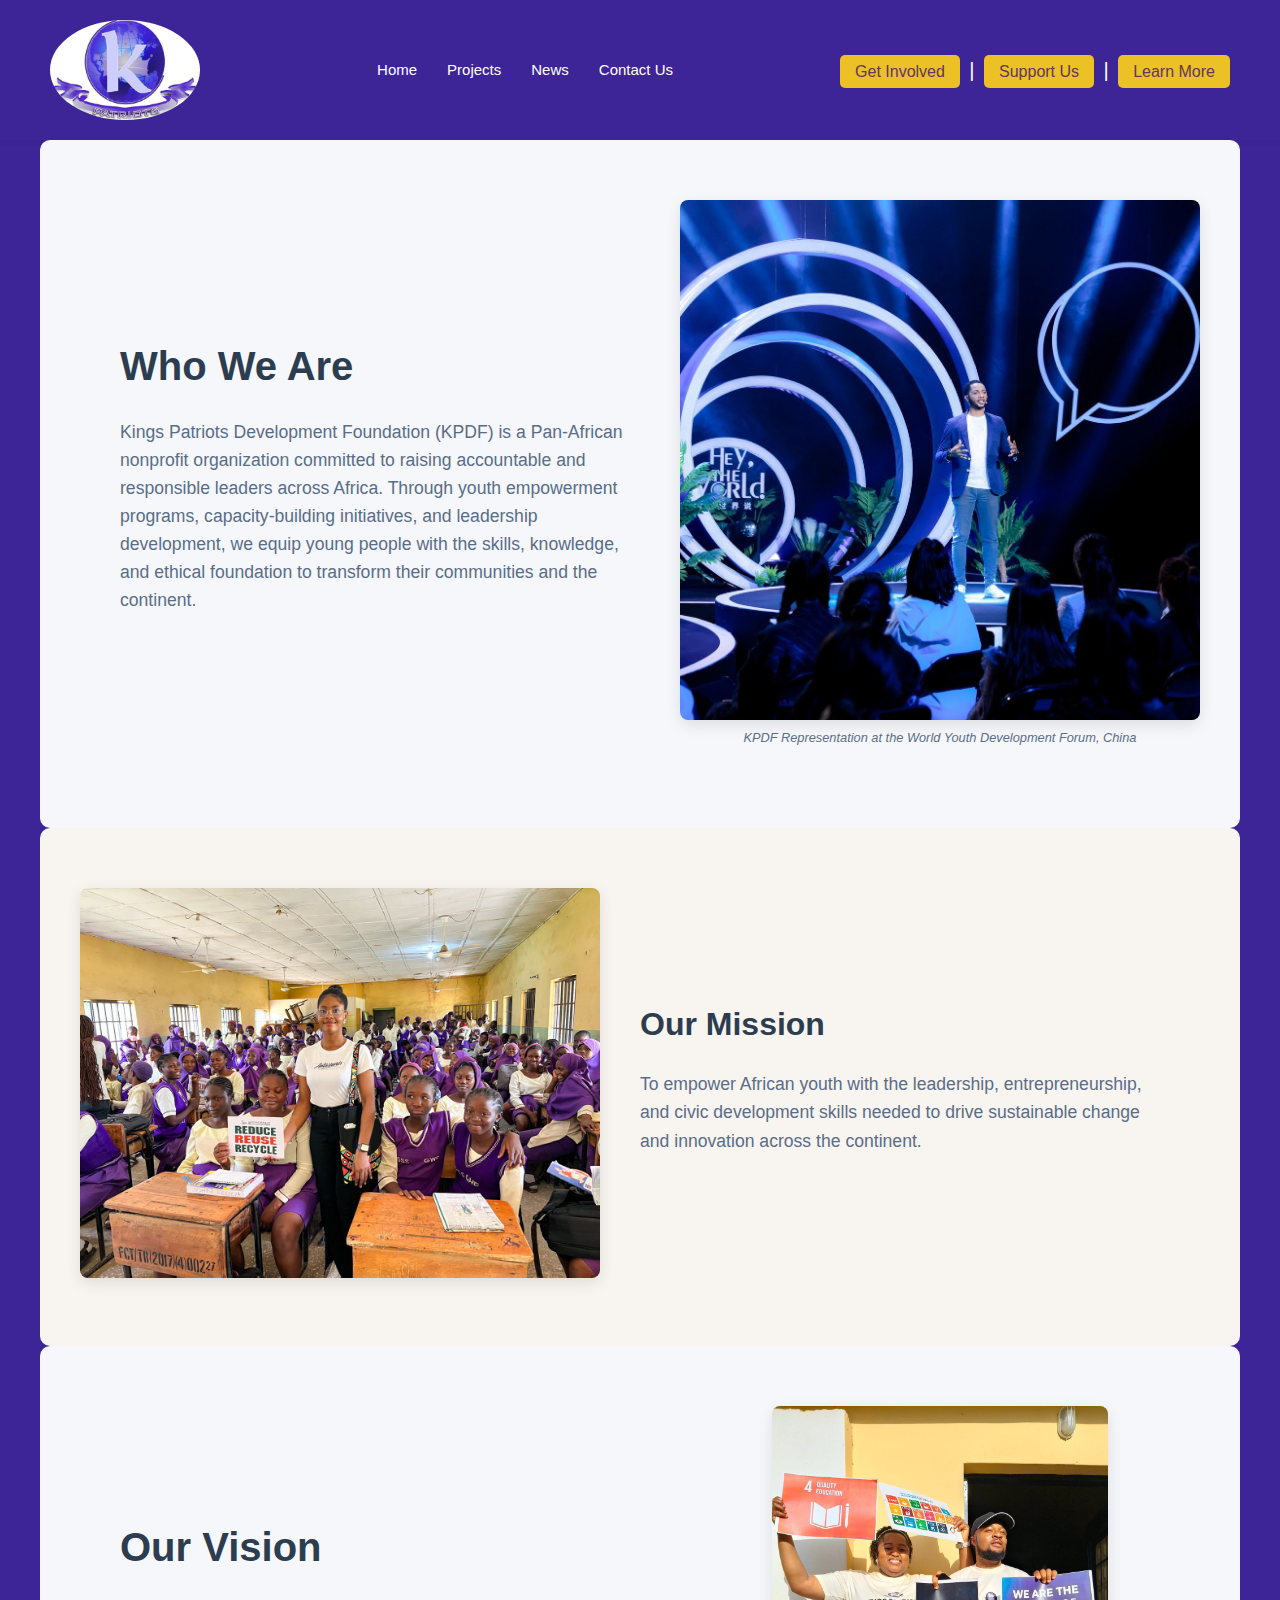
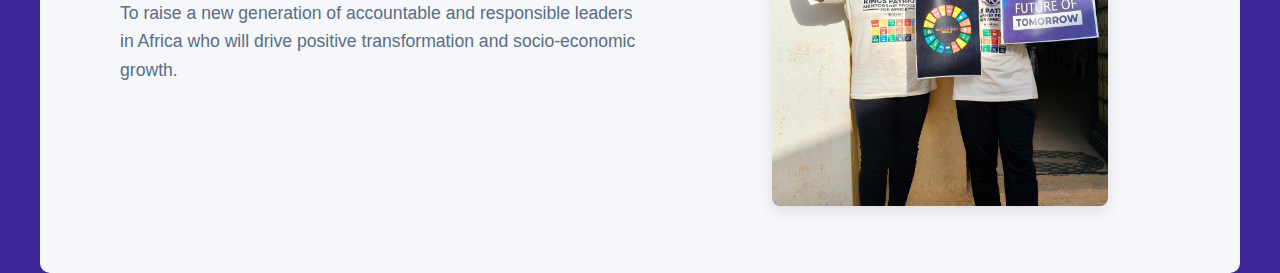
<file: about.html>
<!DOCTYPE html>
<html lang="en">
<head>
    <meta charset="UTF-8">
    <meta name="viewport" content="width=device-width, initial-scale=1.0">
    <title></title>
<link rel="stylesheet" href="./about.css">
</head>
<body>
    <nav>
        <img src="./kpdf logo.jpeg" class="logo" alt="Logo" />
    
        <!-- Hamburger icon (for small screens) -->
        <div class="hamburger" id="hamburger">&#9776;</div>
    
        <div class="nav-links" id="navLinks">
            <a href="/index.html">Home</a>
            <a href="./projects.html">Projects</a>
            <a href="#">News</a>
            <a href="/contact.html">Contact Us</a>
        </div>
    
        <div class="action-group">
            <a href="#" class="action-btn">Get Involved</a>
            <span class="separator">|</span>
            <a href="#" class="action-btn">Support Us</a>
            <span class="separator">|</span>
            <a href="#" class="action-btn">Learn More</a>
        </div>
    </nav>
    
    
    <!-- Mission Section with Image -->
    <section class="split-section mission-section">
        <div class="split-content">
            <h1>Who We Are</h1>
            <p>Kings Patriots Development Foundation (KPDF) is a Pan-African nonprofit organization committed to raising accountable and responsible leaders across Africa. Through youth empowerment programs, capacity-building initiatives, and leadership development, we equip young people with the skills, knowledge, and ethical foundation to transform their communities and the continent.</p>
        </div>
        <div class="split-image">
            <!-- Replace with actual image -->
            <img src="./3.jpg" alt="Team working together">
            <p>KPDF Representation at the World Youth Development Forum, China</p>
        </div>
    </section>
    
    <!-- Story Section with Image -->
    <section class="split-section">
        <div class="split-image">
            <!-- Replace with actual image -->
            <img src="./29.jpg" alt="HubSpot founders">
        </div>
        <div class="split-content">
            <h2>Our Mission</h2>
            <p>To empower African youth with the leadership, entrepreneurship, and civic development skills needed to drive sustainable change and innovation across the continent.  </p>
        </div>
    </section>
    

    <section class="split-section mission-section">
        <div class="split-content">
            <h1>Our Vision</h1>
            <p>To raise a new generation of accountable and responsible leaders in Africa who will drive positive transformation and socio-economic growth.</p>
        </div>
        <div class="split-image">
            <!-- Replace with actual image -->
            <img src="/34.jpg" id="specific" alt="Team working together">
        </div>
    </section>
    <script>
        const hamburger = document.getElementById('hamburger');
        const navLinks = document.getElementById('navLinks');
    
        hamburger.addEventListener('click', () => {
            navLinks.classList.toggle('show');
        });
    </script>
    
</body>
</html>
</file>
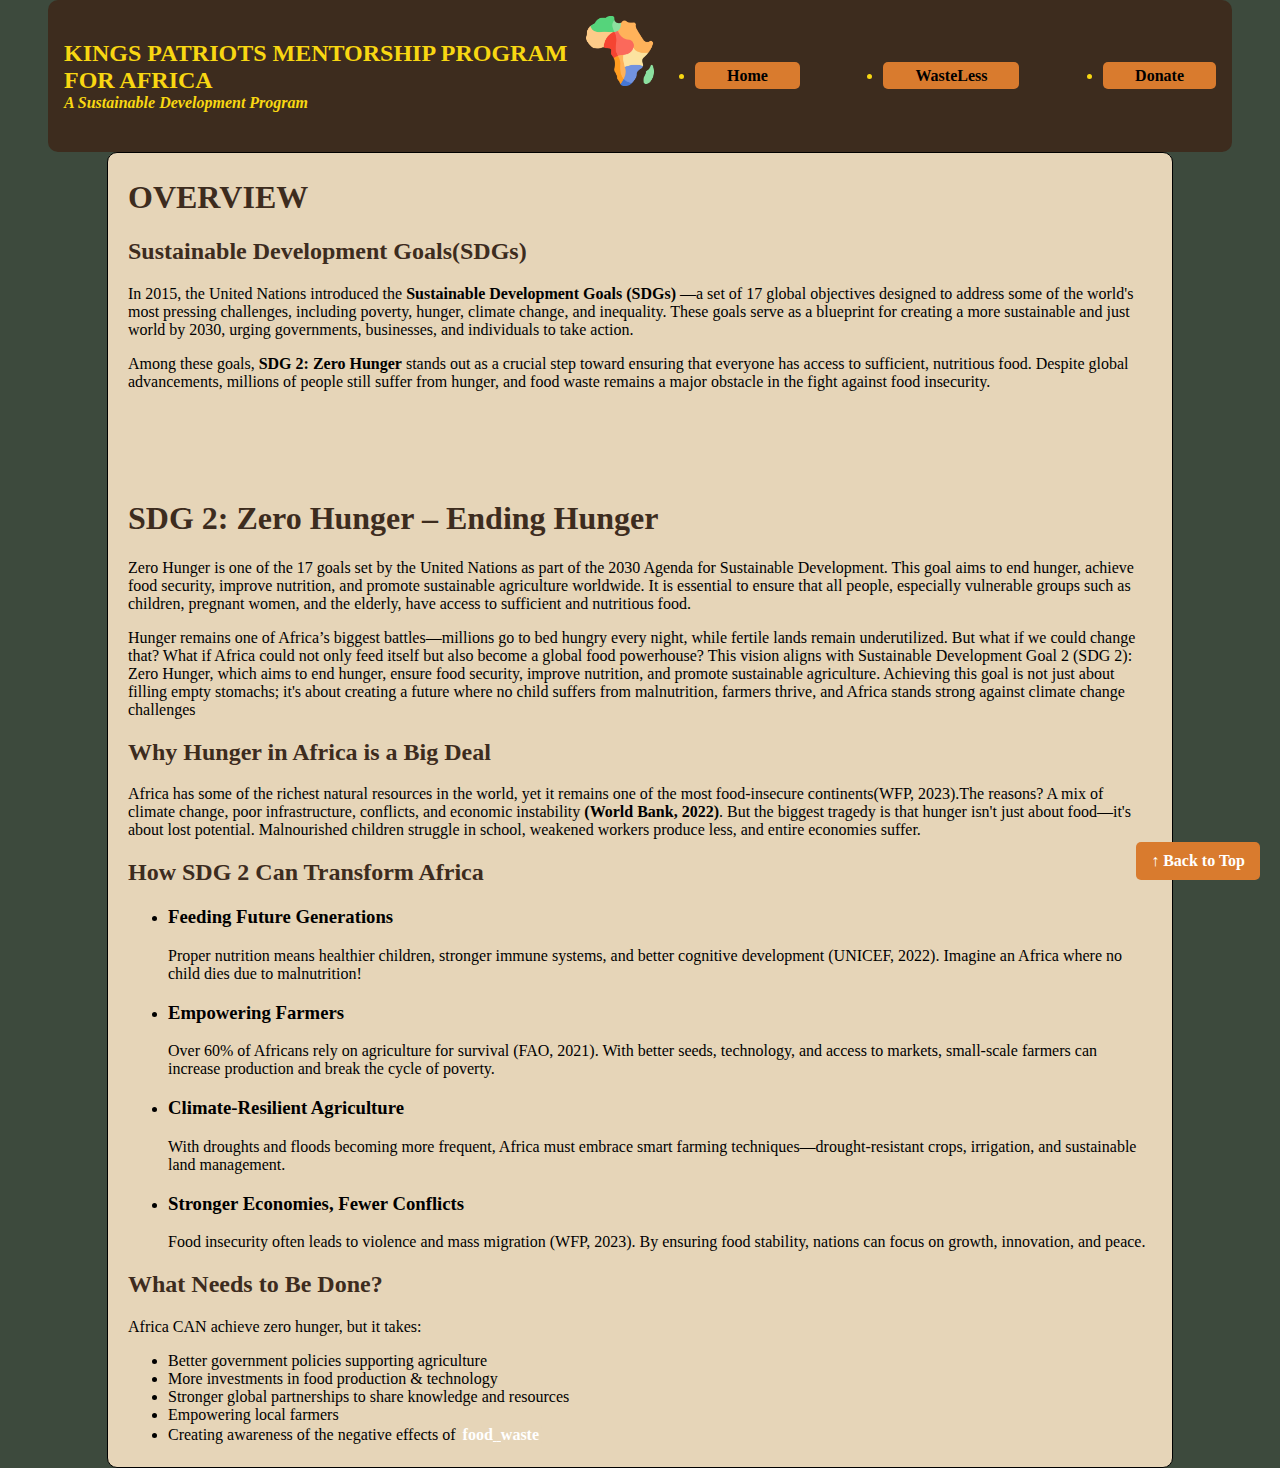
<file: main.html>
<!DOCTYPE html>
<html lang="en">
  <head>
    <meta charset="UTF-8" />
    <meta name="viewport" content="width=device-width, initial-scale=1.0" />
    <title>Document</title>
    <link rel="stylesheet" href="./index.css" />
    <link rel="stylesheet" href="./responsive.css" />
  </head>
  <body id="main-body">
    <header>
      <div id="first-half2">
        <p>
          KINGS PATRIOTS MENTORSHIP PROGRAM FOR AFRICA
          <span>A Sustainable Development Program</span>
        </p>
        <img src="./africa.png" alt="" width="70px" height="70px" />
      </div>
      <button id="menu-toggle">&#9776;</button>
      <nav>
        <ul>
          <li><a href="./index.html">Home</a></li>
          <li><a href="./waste.html">WasteLess</a></li>
          <li><a href="./donation.html">Donate</a></li>
        </ul>
      </nav>
    </header>
    <div id="content-body">
      <section>
        <h1>OVERVIEW</h1>
        <h2>Sustainable Development Goals(SDGs)</h2>
        <p>
          In 2015, the United Nations introduced the
          <strong>Sustainable Development Goals (SDGs)</strong> —a set of 17
          global objectives designed to address some of the world's most
          pressing challenges, including poverty, hunger, climate change, and
          inequality. These goals serve as a blueprint for creating a more
          sustainable and just world by 2030, urging governments, businesses,
          and individuals to take action.
        </p>
        <p>
          Among these goals, <strong>SDG 2: Zero Hunger</strong> stands out as a
          crucial step toward ensuring that everyone has access to sufficient,
          nutritious food. Despite global advancements, millions of people still
          suffer from hunger, and food waste remains a major obstacle in the
          fight against food insecurity.
        </p>
      </section>
      <br /><br /><br /><br />
      <h1>SDG 2: Zero Hunger – Ending Hunger</h1>
      <p>
        Zero Hunger is one of the 17 goals set by the United Nations as part of
        the 2030 Agenda for Sustainable Development. This goal aims to end
        hunger, achieve food security, improve nutrition, and promote
        sustainable agriculture worldwide. It is essential to ensure that all
        people, especially vulnerable groups such as children, pregnant women,
        and the elderly, have access to sufficient and nutritious food.
      </p>
      <p>
        Hunger remains one of Africa’s biggest battles—millions go to bed hungry
        every night, while fertile lands remain underutilized. But what if we
        could change that? What if Africa could not only feed itself but also
        become a global food powerhouse? This vision aligns with Sustainable
        Development Goal 2 (SDG 2): Zero Hunger, which aims to end hunger,
        ensure food security, improve nutrition, and promote sustainable
        agriculture. Achieving this goal is not just about filling empty
        stomachs; it's about creating a future where no child suffers from
        malnutrition, farmers thrive, and Africa stands strong against climate
        change challenges
      </p>
      <h2>Why Hunger in Africa is a Big Deal</h2>
      <p>
        Africa has some of the richest natural resources in the world, yet it
        remains one of the most food-insecure continents(WFP, 2023).The reasons?
        A mix of climate change, poor infrastructure, conflicts, and economic
        instability <strong>(World Bank, 2022)</strong>. But the biggest tragedy
        is that hunger isn't just about food—it's about lost potential.
        Malnourished children struggle in school, weakened workers produce less,
        and entire economies suffer.
      </p>
      <h2>How SDG 2 Can Transform Africa</h2>
      <ul>
        <li>
          <h3>Feeding Future Generations</h3>
          Proper nutrition means healthier children, stronger immune systems,
          and better cognitive development (UNICEF, 2022). Imagine an Africa
          where no child dies due to malnutrition!
        </li>
        <li>
          <h3>Empowering Farmers</h3>
          Over 60% of Africans rely on agriculture for survival (FAO, 2021).
          With better seeds, technology, and access to markets, small-scale
          farmers can increase production and break the cycle of poverty.
        </li>
        <li>
          <h3>Climate-Resilient Agriculture</h3>
          With droughts and floods becoming more frequent, Africa must embrace
          smart farming techniques—drought-resistant crops, irrigation, and
          sustainable land management.
        </li>
        <li>
          <h3>Stronger Economies, Fewer Conflicts</h3>
          Food insecurity often leads to violence and mass migration (WFP,
          2023). By ensuring food stability, nations can focus on growth,
          innovation, and peace.
        </li>
      </ul>

      <h2>What Needs to Be Done?</h2>
      <p>Africa CAN achieve zero hunger, but it takes:</p>
      <ul>
        <li>Better government policies supporting agriculture</li>
        <li>More investments in food production & technology</li>
        <li>Stronger global partnerships to share knowledge and resources</li>
        <li>Empowering local farmers</li>
        <li>Creating awareness of the negative effects of <a href="./waste.html" id="food-waste">
          <span>f</span><span>o</span><span>o</span><span>d</span>
          <span> </span>
          <span>w</span><span>a</span><span>s</span><span>t</span><span>e</span>
        </a></li>
      </ul>
      <a href="#main-body" id="back-to-top">↑ Back to Top</a>
    </div>
  </body>
  <script src="./script.js"></script>
</html>
</file>
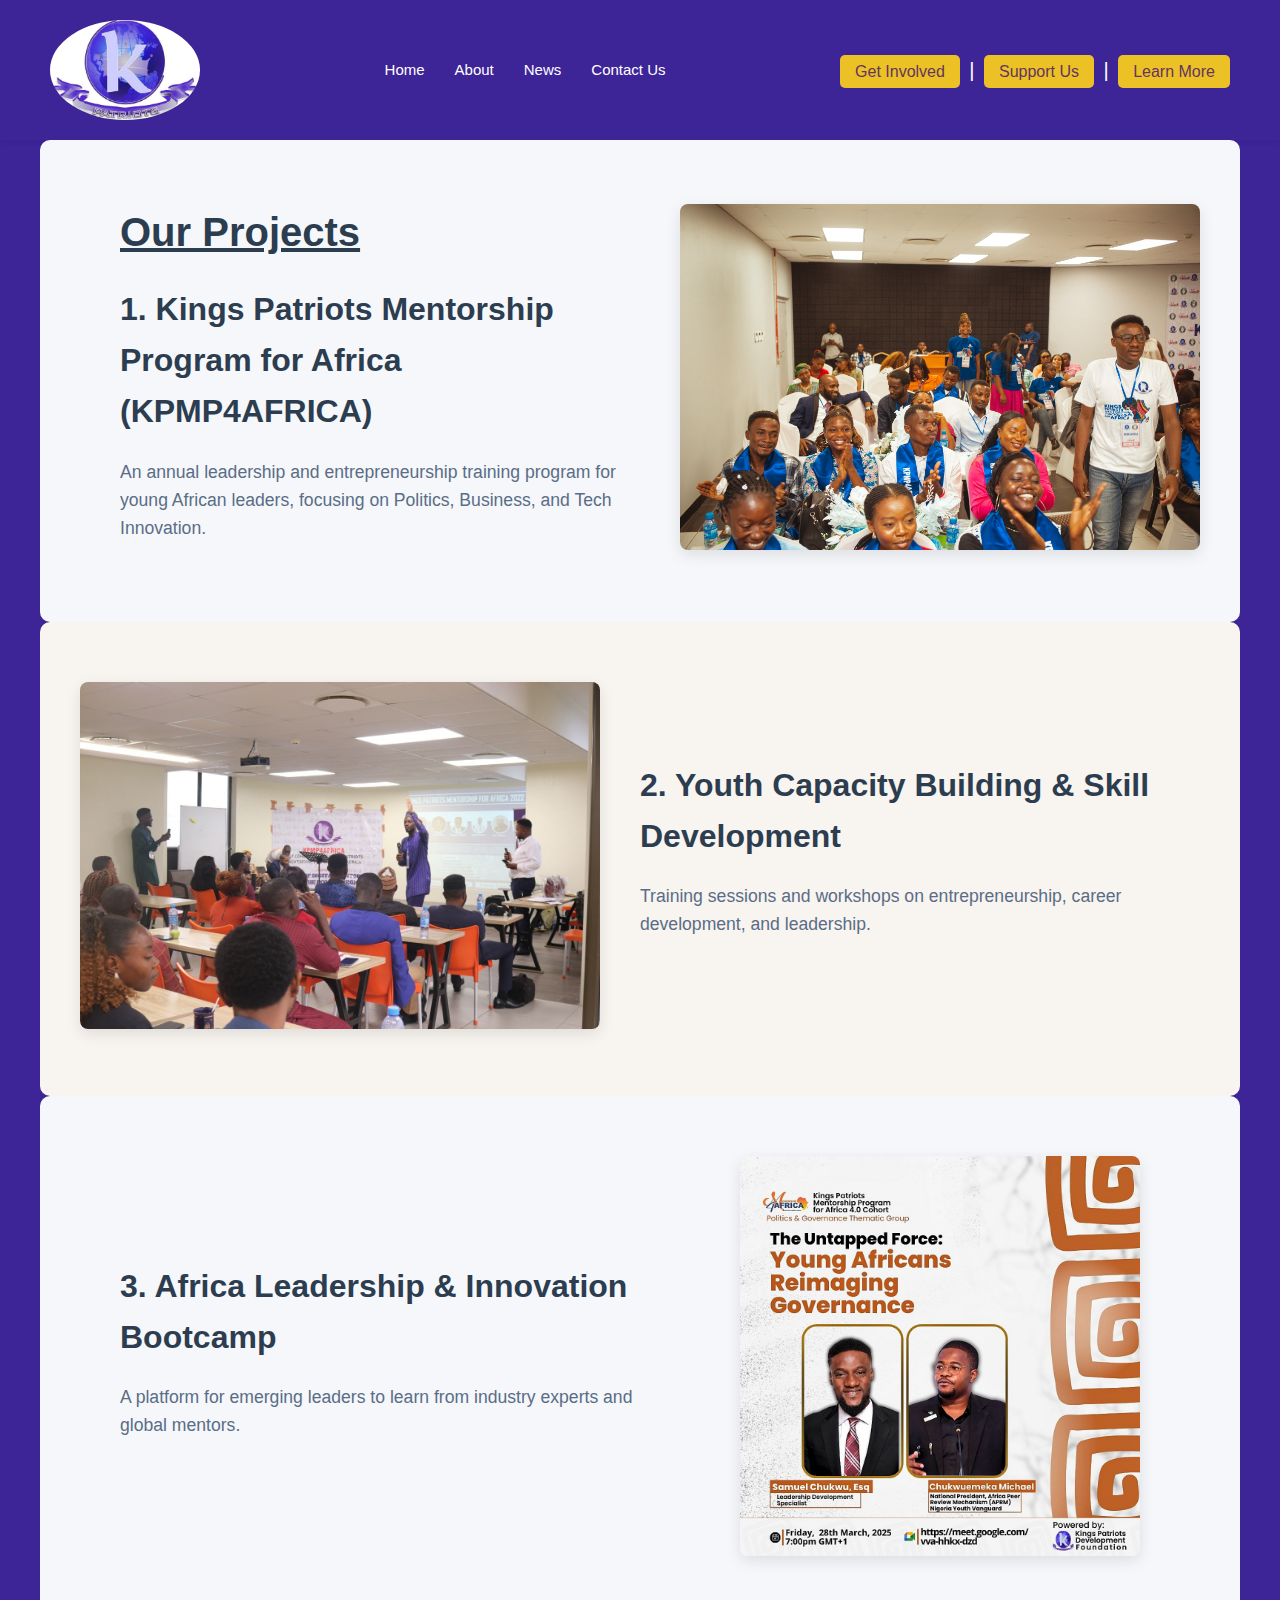
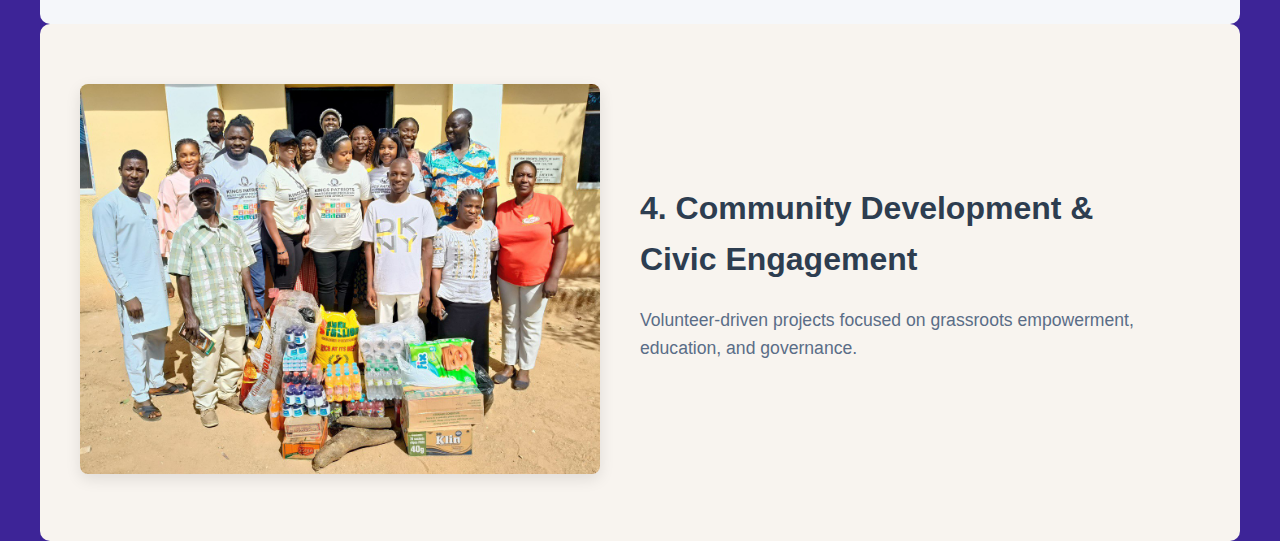
<file: projects.html>
<!DOCTYPE html>
<html lang="en">
<head>
    <meta charset="UTF-8">
    <meta name="viewport" content="width=device-width, initial-scale=1.0">
    <title>Document</title>
    <link rel="stylesheet" href="./projects.css">
</head>
<body>
    <nav>
        <img src="./kpdf logo.jpeg" class="logo" alt="Logo" />
    
        <!-- Hamburger icon (for small screens) -->
        <div class="hamburger" id="hamburger">&#9776;</div>
    
        <div class="nav-links" id="navLinks">
            <a href="/index.html">Home</a>
            <a href="./about.html">About</a>
            <a href="#">News</a>
            <a href="/contact.html">Contact Us</a>
        </div>
    
        <div class="action-group">
            <a href="#" class="action-btn">Get Involved</a>
            <span class="separator">|</span>
            <a href="#" class="action-btn">Support Us</a>
            <span class="separator">|</span>
            <a href="#" class="action-btn">Learn More</a>
        </div>
    </nav>
    
    
    <!-- Mission Section with Image -->
    <section class="split-section mission-section">
        <div class="split-content">
            <h1>Our Projects</h1>
            <h2>1. Kings Patriots Mentorship Program for Africa (KPMP4AFRICA)</h2>
            <p>An annual leadership and entrepreneurship training program for young African leaders, focusing on Politics, Business, and Tech Innovation.</p>
        </div>
        <div class="split-image">
            <!-- Replace with actual image -->
            <img src="./38.jpg" alt="Team working together">
        </div>
    </section>
    
    <!-- Story Section with Image -->
    <section class="split-section">
        <div class="split-image">
            <!-- Replace with actual image -->
            <img src="./26.jpg" alt="HubSpot founders">
        </div>
        <div class="split-content">
            <h2>2. Youth Capacity Building & Skill Development</h2>
            <p>Training sessions and workshops on entrepreneurship, career development, and leadership. </p>
        </div>
    </section>
    

    <section class="split-section mission-section">
        <div class="split-content">
            <h2>3. Africa Leadership & Innovation Bootcamp</h2>
            <p>A platform for emerging leaders to learn from industry experts and global mentors.  </p>
        </div>
        <div class="split-image">
            <!-- Replace with actual image -->
            <img src="/39.jpg" id="specific" alt="Team working together">
        </div>
    </section>

    <section class="split-section">
        <div class="split-image">
            <!-- Replace with actual image -->
            <img src="./35.jpg" alt="HubSpot founders">
        </div>
        <div class="split-content">
            <h2>4. Community Development & Civic Engagement</h2>
            <p>Volunteer-driven projects focused on grassroots empowerment, education, and governance.   </p>
        </div>
    </section>
    <script>
        const hamburger = document.getElementById('hamburger');
        const navLinks = document.getElementById('navLinks');
    
        hamburger.addEventListener('click', () => {
            navLinks.classList.toggle('show');
        });
    </script>
    
</body>
</html>
</file>
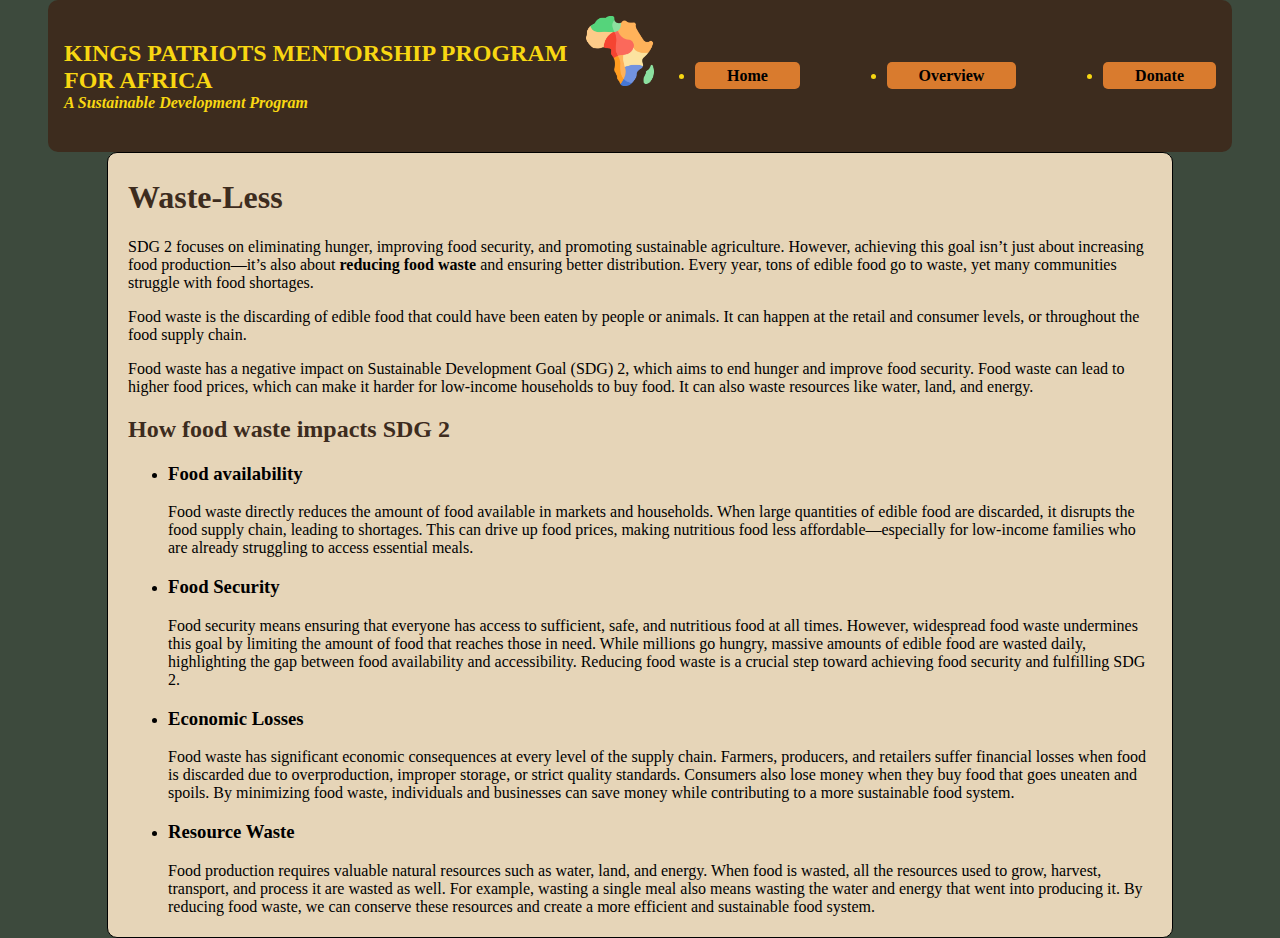
<file: waste.html>
<!DOCTYPE html>
<html lang="en">
  <head>
    <meta charset="UTF-8" />
    <meta name="viewport" content="width=device-width, initial-scale=1.0" />
    <title>Document</title>
    <link rel="stylesheet" href="./index.css" />
    <link rel="stylesheet" href="./responsive.css" />
  </head>
  <body id="main-body">
    <header>
      <div id="first-half2">
        <p>
          KINGS PATRIOTS MENTORSHIP PROGRAM FOR AFRICA
          <span>A Sustainable Development Program</span>
        </p>
        <img src="./africa.png" alt="" width="70px" height="70px" />
      </div>
      <button id="menu-toggle">&#9776;</button>
      <nav>
        <ul>
          <li><a href="./index.html">Home</a></li>
          <li><a href="./main.html">Overview</a></li>
          <li><a href="./donation.html">Donate</a></li>
        </ul>
      </nav>
    </header>
    <div id="content-body">
      <h1>Waste-Less</h1>
      <p>
        SDG 2 focuses on eliminating hunger, improving food security, and
        promoting sustainable agriculture. However, achieving this goal isn’t
        just about increasing food production—it’s also about
        <strong>reducing food waste</strong> and ensuring better distribution.
        Every year, tons of edible food go to waste, yet many communities
        struggle with food shortages.
      </p>
      <p>
        Food waste is the discarding of edible food that could have been eaten
        by people or animals. It can happen at the retail and consumer levels,
        or throughout the food supply chain.
      </p>
      <p>
        Food waste has a negative impact on Sustainable Development Goal (SDG)
        2, which aims to end hunger and improve food security. Food waste can
        lead to higher food prices, which can make it harder for low-income
        households to buy food. It can also waste resources like water, land,
        and energy.
      </p>
      <h2>How food waste impacts SDG 2</h2>
      <ul>
      
        <li>
          <h3>Food availability</h3>
          Food waste directly reduces the amount of food available in markets
          and households. When large quantities of edible food are discarded, it
          disrupts the food supply chain, leading to shortages. This can drive
          up food prices, making nutritious food less affordable—especially for
          low-income families who are already struggling to access essential
          meals.
        </li>
        <li>
          <h3>Food Security</h3>
          Food security means ensuring that everyone has access to sufficient,
          safe, and nutritious food at all times. However, widespread food waste
          undermines this goal by limiting the amount of food that reaches those
          in need. While millions go hungry, massive amounts of edible food are
          wasted daily, highlighting the gap between food availability and
          accessibility. Reducing food waste is a crucial step toward achieving
          food security and fulfilling SDG 2.
        </li>
        <li>
          <h3>Economic Losses</h3>
          Food waste has significant economic consequences at every level of the
          supply chain. Farmers, producers, and retailers suffer financial
          losses when food is discarded due to overproduction, improper storage,
          or strict quality standards. Consumers also lose money when they buy
          food that goes uneaten and spoils. By minimizing food waste,
          individuals and businesses can save money while contributing to a more
          sustainable food system.
        </li>
        <li>
          <h3>Resource Waste</h3>
          Food production requires valuable natural resources such as water,
          land, and energy. When food is wasted, all the resources used to grow,
          harvest, transport, and process it are wasted as well. For example,
          wasting a single meal also means wasting the water and energy that
          went into producing it. By reducing food waste, we can conserve these
          resources and create a more efficient and sustainable food system.
        </li>
      </ul>
    </div>
  </body>
  <script src="./script.js"></script>
</html>
</file>
<file: about.css>
* {
    box-sizing: border-box;
    margin: 0;
    padding: 0;
    font-family: 'Arial', sans-serif;
}

body {
    color: #33475b;
    line-height: 1.6;
    background-color: rgba(61,36,151,255);
    ;
}

/* Navigation */
nav {
    display: flex;
    justify-content: space-between;
    align-items: center;
    padding: 20px 50px;
    box-shadow: 0 2px 5px rgba(0,0,0,0.05);
    background-color: rgba(61,36,151,255);
   
}

.nav-links {
    display: flex;
    gap: 30px;
}

.nav-links a {
    text-decoration: none;
    color: white;
    font-weight: 500;
    font-size: 15px;
}
nav img{
    width: 150px;
    height: 100px;
    border-radius: 50%;
    margin-right: 10px;
} 

.cta-button {
    background-color: #ff5a5f;
    color: white;
    padding: 10px 20px;
    border-radius: 4px;
    text-decoration: none;
    font-weight: bold;
    font-size: 14px;
}

/* Split Layout Sections */
.split-section {
    display: flex;
    align-items: center;
    max-width: 1200px;
    margin: 0 auto;
    padding: 60px 40px;
    background-color: rgba(248,244,239,255);
    border-radius: 10px;
}

.split-content {
    flex: 1;
    padding: 0 40px;
}

.split-image {
    flex: 1;
    text-align: center;
}

.split-image img {
    max-width: 100%;
    height: auto;
    border-radius: 8px;
    box-shadow: 0 5px 15px rgba(0,0,0,0.1);
}
.split-image p {
   font-style: italic;
   font-size: 0.8rem
}
h1 {
    font-size: 2.5rem;
    margin-bottom: 20px;
    color: #2d3d50;
}

h2 {
    font-size: 2rem;
    margin-bottom: 20px;
    color: #2d3d50;
}

p {
    font-size: 1.1rem;
    margin-bottom: 20px;
    color: #5a6d87;
}

.mission-section {
    background-color: #f5f7fa;
}
#specific{
    height: 400px;
}
.action-btn {
    color: rgba(99,53,96,255);
    text-decoration: none;
    font-weight: 500;
    font-size: 16px;
    padding: 8px 15px;
    transition: all 0.3s ease;
    border-radius: 5px;
    background-color: rgba(236,193,37,255);
}

.action-btn:hover {
    color: #f1f1f1;
    text-decoration: underline;
}

.separator {
    color: white;
    font-size: 20px;
    margin: 0 5px;
}

/* Hamburger styles */
.hamburger {
    display: none;
    font-size: 30px;
    color: white;
    cursor: pointer;
}

/* Responsive design */
@media (max-width: 768px) {
    nav {
        flex-wrap: wrap;
        padding: 10px 20px;
    }

    .logo {
        width: 100px;
        height: 70px;
    }

    .hamburger {
        display: block;
        margin-left: auto;
    }

    .nav-links {
        flex-direction: column;
        display: none;
        width: 100%;
        background-color: rgba(61,36,151,255);
        margin-top: 10px;
    }

    .nav-links.show {
        display: flex;
    }

    .nav-links a {
        padding: 10px;
        font-size: 14px;
    }

    .action-group {
        flex-direction: column;
        gap: 5px;
        margin-top: 10px;
        text-align: center;
    }

    .split-section {
        flex-direction: row; /* keep side-by-side layout */
        flex-wrap: wrap;
        padding: 30px 20px;
    }

    .split-content, .split-image {
        flex: 1 1 50%;
        padding: 10px;
    }

    h1 {
        font-size: 1.8rem;
    }

    h2 {
        font-size: 1.5rem;
    }

    p {
        font-size: 0.95rem;
    }

    .split-image img {
        width: 100%;
        max-height: 200px;
        object-fit: cover;
    }

    #specific {
        height: 250px;
    }
}

@media (max-width: 768px) {
    .action-group {
        position: fixed;
        bottom: 0;
        left: 0;
        right: 0;
        z-index: 999;
        background-color: rgba(248,244,239,255);
        display: flex;
        justify-content: space-evenly;
        align-items: center;
        padding: 10px 5px;
        box-shadow: 0 -2px 10px rgba(0,0,0,0.1);
        gap: 0;
        flex-direction: row;
    }

    .action-btn {
        flex: 1;
        text-align: center;
        font-size: 14px;
        padding: 10px;
        border-radius: 0;
        margin: 0;
        background-color: rgba(236,193,37,255);
        color: rgba(99,53,96,255);
        font-weight: bold;
        text-decoration: none;
    }

    .separator {
        display: none;
    }

    body {
        padding-bottom: 60px; /* space for sticky footer */
    }
}
</file>
<file: index.css>
#body-html,
#index-html {
  height: 100%;
  width: 100%;
  margin: 0;
  overflow: hidden;
  display: flex;
  justify-content: center;
  align-items: center;
  /* background-color: rgba(255, 140, 0, 0.4);background-color: rgba(128, 0, 128, 0.5); */
}

#bg-video {
  position: fixed;
  top: 0;
  left: 0;
  width: 100vw;
  height: 100vh;
  object-fit: cover;
  z-index: -1;
}

#welcome-container {
  width: 50%;
  /* border: 1px solid black; */
  /* background-color: rgba(128, 0, 128, 0.5); */
  background-color: rgba(255, 255, 255, 0.8);
  display: flex;
  border-radius: 20px;
  justify-content: center;
  align-items: center;
  padding: 1rem;
}
#welcome-container p {
  font-size: 1.5em;
  font-weight: bolder;
  text-align: center;
  position: relative;
  z-index: 12;
  text-align: left;
  /* color: #fcca89; */color: black;
  /* border: 1px solid white; */
  width: 60%;
}
#welcome-container p span {
  display: block;
  font-size: 0.8em;
  font-style: italic;
}

#welcome-container a{
    text-decoration: none;
    color: black;
    background-color: #fcca89;
    font-size: 1.5em;
    padding: 0.5em 2em;
    border-radius: 5px; 
  font-weight: bold;
  transition: transform 0.3s ease-in-out;
  
  /* Add animation */
  animation: pulse 2s infinite ease-in-out;
}

/* Define the animation */
@keyframes pulse {
  0% {
    transform: scale(1);
  }
  50% {
    transform: scale(1.1); /* Expand */
  }
  100% {
    transform: scale(1); /* Return to normal */
  }
}


#first-half {
  display: flex;
  width: 150%;
}
#second-half {
    display: flex;
    justify-content: center; /* Center horizontally */
    align-items: center; /* Center vertically */
    width: 100%;
  }

#africa-logo{
    
    padding-right: 10px;
    border-right: 5px solid black;
}

/* #menu-toggle {
  display: none; 
  font-size: 2em;
  background: none;
  border: none;
  color: white;
  cursor: pointer;
} */
#main-body{
 background-color: #3D4A3D;
 display: flex;
 flex-direction: column;
 justify-content: center;
 align-items: center;
 margin: 0;
}

#content-body{
  border: 1px solid black;
  width: 80%;
  /* background-color: #2E3B28; */
  background-color: #E6D5B8;
  border-radius: 10px;
  padding: 5px 20px;
  color: black;
}
#content-body h1, h2{
  color: #3D2C1E;
}
/* ul{
  list-style-type: none;
} */

ul a{
  text-decoration: none;
  color: black;
  font-size: 1em;
  font-weight: bold;
  padding: 0.3em 2em;
  border-radius: 5px;
  background-color:#D97B2E ;
  
}*

ul a:hover{
  color: #2B2B28; /* Change text color on hover */
  background-color: #FCCA89; /* Change background on hover */
}

header{
  display: flex;
  justify-content: space-between;
  align-items: center;
  padding: 1em;
  /* background-color: #657ED4; */
  /* background-color: rgba(101, 126, 212, 0.7);  */
  /* background: linear-gradient(to right, #2a2a2b 98%, #f8d712); */
  background-color: #3D2C1E;
  border-radius: 10px; 
  color: #f8d712;
 
  width: 90%;
}
header nav{
  width: 60%;
}
header nav ul{
  display: flex;
  justify-content: space-between;
  align-items: center;
}

#first-half2{
  display: flex;  
}
#first-half2 p{
  font-size: 1.5em;
  /* width: 50&; */
  font-weight:bolder ;
}
#first-half2 p span{
  display: block;
  font-style: italic;
  font-size: 1rem;
}

#menu-toggle {
  display: none;
  margin: none;
}
/* #food-waste{
  background-color: #E6D5B8;
  padding: 2px 3px;
  color: white;
  text-decoration: underline;
} */

@keyframes waveAnimation {
  0% { transform: translateY(0); }
  20% { transform: translateY(-5px); }
  40% { transform: translateY(0); }
  60% { transform: translateY(5px); }
  80% { transform: translateY(0); }
  100% { transform: translateY(0); }
}

#food-waste {
  background-color: #E6D5B8;
  padding: 2px 3px;
  display: inline-block;
  font-weight: bold;
  color: white; /* Adjust color to match theme */
  text-decoration: underline;
  position: relative;
}

#food-waste span {
  display: inline-block;
  animation: waveAnimation 1.5s infinite ease-in-out;
}

/* Apply delay to each letter */
#food-waste span:nth-child(1) { animation-delay: 0s; }
#food-waste span:nth-child(2) { animation-delay: 0.1s; }
#food-waste span:nth-child(3) { animation-delay: 0.2s; }
#food-waste span:nth-child(4) { animation-delay: 0.3s; }
#food-waste span:nth-child(5) { animation-delay: 0.4s; }
#food-waste span:nth-child(6) { animation-delay: 0.5s; }
#food-waste span:nth-child(7) { animation-delay: 0.6s; }
#food-waste span:nth-child(8) { animation-delay: 0.7s; }
#food-waste span:nth-child(9) { animation-delay: 0.8s; }


#back-to-top {
  position: fixed;
  bottom: 20px;
  right: 20px;
  background-color: #D97B2E; /* Adjust to match your theme */
  color: white;
  padding: 10px 15px;
  border-radius: 5px;
  text-decoration: none;
  font-weight: bold;
  transition: background-color 0.3s, transform 0.3s;
}

#back-to-top:hover {
  background-color: #FCCA89;
  transform: scale(1.1);
}
html {
  scroll-behavior: smooth;
}

/* donations page */
#donation-body{
  display: flex;
  flex-direction: column;
  justify-content: center;
  align-items: center;
  margin: 0;
  height: 100vh;
}

#form-container {
  position: relative;
  width: 60%;
  height: 60%;
}

.form-box{
  position: absolute;
  width: 100%;
  height: 100%;
  background-color: white;
  border-radius: 30px;
  display: flex;
  justify-content: space-between;
  transition: opacity 0.5s ease-in-out, visibility 0.5s ease-in-out;
  top: 0; /* Ensures both start at the top of the container */
  left: 0; 
  background-color: rgba(255, 255, 255, 0.65);
  
  
}

.money {
  opacity: 0;
  visibility: hidden;
}

.active {
  opacity: 1 !important;
  visibility: visible !important;
}

.form-box img{
  height: 70%;
  object-fit: cover;
  justify-self: center;
  align-self: center;
  padding: 20px 0 0 20px;
  width: 90%;
}
#photo{
  width: 50%;
}
#photo p{
  text-align: center;
  font-size: 1.5rem;
  font-weight: bold;
}
.form-box form{
  display: flex;
  flex-direction: column;
  width: 50%;
  padding: 1em;
  background-color: RGB(61, 74, 61);
  border-radius: 0 30px 30px 0;
  color: #f8d712;
  font-weight: bold;
}

.input{
  margin-bottom: 15px;
  width: 100%;
  padding: 5px 0;
}
label{
  color: #f8d712;
  font-weight: bold;
}

#button-two{
  margin: 15px auto 0 auto;
  width: 25%;
  background-color: #FCCA89;
  border: 3px solid #FCCA89;
  color: black;
 
}
.button-p{
  text-align: center;
}

button{
  margin: 0 auto 0 auto;
  width: 25%;
  background-color: #FCCA89;
  border: 3px solid #FCCA89;
  border-radius: 10px;
}

#card-info {
  display: flex;
  width: 100%;
  height: 36px;
  padding: 2px;
  background: #f7f4f2;
}

#card-info input {
 
  width: fit-content;
  border: none;
  background-color: #edeff2;
}
#card-info input:nth-child(1) {
  width: 60%;
}
#card-info input:nth-child(2) {
  width: 20%;
  text-align: center;
}
#card-info input:nth-child(3) {
  max-width: 20%;
  text-align: center;
}

#donation-body a{
  color:black;
  font-weight: bold;
  background-color: #FCCA89;
  text-decoration: none;
}
</file>
<file: responsive.css>
/* Apply styles only for screens smaller than 768px */
@media screen and (max-width: 768px) {
  /* Adjust main body */
  #main-body {
    flex-direction: column;
    justify-content: flex-start;
    align-items: center;
    padding: 0;
  }

  /* Make header stack items vertically */
  header {
    flex-direction: column;
    align-items: center;
    width: 100%;
    padding: 0;
    text-align: center;
    position: relative;
  }

  /* Adjust first section in header */
  #first-half2 {
    flex-direction: column;
    align-items: center;
  }

  #first-half2 p {
    font-size: 1.2em;
    width: 100%;
  }

  /* Hamburger menu styles */
  #menu-toggle {
    display: block;
    background: none;
    border: none;
    font-size: 2em;
    cursor: pointer;
    position: absolute;
    bottom: 20px ;
    left: 0; /* Moves it to the left */
    top: 15px;
    color: #f8d712; /* Gold color matching your scheme */
  
    
  }

  /* Hide nav by default and show when active */
  nav {
    display: none;
    width: 100%;
  }

  nav.active {
    display: block;
  }

  /* Adjust navigation menu */
  nav ul {
    flex-direction: column;
    padding: 0;
    width: 100%;
  }

  nav ul li {
    width: 100%;
    text-align: center;
    margin-bottom: 10px;
  }

  nav ul li a {
    display: block;
    width: 100%;
    padding: 1em;
    font-size: 1.2em;
    background-color: #d97b2e;
  }

  nav ul li a:hover {
    background-color: #fcca89;
  }

  /* Adjust content body */
  #content-body {
    width: 95%;
    padding: 15px;
  }

  h1,
  h2 {
    font-size: 1.5em;
    text-align: center;
  }
}
</file>
<file: projects.css>
* {
    box-sizing: border-box;
    margin: 0;
    padding: 0;
    font-family: 'Arial', sans-serif;
}

body {
    color: #33475b;
    line-height: 1.6;
    background-color: rgba(61,36,151,255);
    ;
}

/* Navigation */
nav {
    display: flex;
    justify-content: space-between;
    align-items: center;
    padding: 20px 50px;
    box-shadow: 0 2px 5px rgba(0,0,0,0.05);
    background-color: rgba(61,36,151,255);
   
}

.nav-links {
    display: flex;
    gap: 30px;
}

.nav-links a {
    text-decoration: none;
    color: white;
    font-weight: 500;
    font-size: 15px;
}
nav img{
    width: 150px;
    height: 100px;
    border-radius: 50%;
    margin-right: 10px;
} 

.cta-button {
    background-color: #ff5a5f;
    color: white;
    padding: 10px 20px;
    border-radius: 4px;
    text-decoration: none;
    font-weight: bold;
    font-size: 14px;
}

/* Split Layout Sections */
.split-section {
    display: flex;
    align-items: center;
    max-width: 1200px;
    margin: 0 auto;
    padding: 60px 40px;
    background-color: rgba(248,244,239,255);
    border-radius: 10px;
}

.split-content {
    flex: 1;
    padding: 0 40px;
}

.split-image {
    flex: 1;
    text-align: center;
}

.split-image img {
    max-width: 100%;
    height: auto;
    border-radius: 8px;
    box-shadow: 0 5px 15px rgba(0,0,0,0.1);
}
.split-image p {
   font-style: italic;
   font-size: 0.8rem
}
h1 {
    font-size: 2.5rem;
    margin-bottom: 20px;
    color: #2d3d50;
    text-decoration: underline  ;
}

h2 {
    font-size: 2rem;
    margin-bottom: 20px;
    color: #2d3d50;
}

p {
    font-size: 1.1rem;
    margin-bottom: 20px;
    color: #5a6d87;
}

.mission-section {
    background-color: #f5f7fa;
}
#specific{
    height: 400px;
}
.action-btn {
    color: rgba(99,53,96,255);
    text-decoration: none;
    font-weight: 500;
    font-size: 16px;
    padding: 8px 15px;
    transition: all 0.3s ease;
    border-radius: 5px;
    background-color: rgba(236,193,37,255);
}

.action-btn:hover {
    color: #f1f1f1;
    text-decoration: underline;
}

.separator {
    color: white;
    font-size: 20px;
    margin: 0 5px;
}

/* Hamburger styles */
.hamburger {
    display: none;
    font-size: 30px;
    color: white;
    cursor: pointer;
}

/* Responsive design */
@media (max-width: 768px) {
    nav {
        flex-wrap: wrap;
        padding: 10px 20px;
    }

    .logo {
        width: 100px;
        height: 70px;
    }

    .hamburger {
        display: block;
        margin-left: auto;
    }

    .nav-links {
        flex-direction: column;
        display: none;
        width: 100%;
        background-color: rgba(61,36,151,255);
        margin-top: 10px;
    }

    .nav-links.show {
        display: flex;
    }

    .nav-links a {
        padding: 10px;
        font-size: 14px;
    }

    .action-group {
        flex-direction: column;
        gap: 5px;
        margin-top: 10px;
        text-align: center;
    }

    .split-section {
        flex-direction: row; /* keep side-by-side layout */
        flex-wrap: wrap;
        padding: 30px 20px;
    }

    .split-content, .split-image {
        flex: 1 1 50%;
        padding: 10px;
    }

    h1 {
        font-size: 1.8rem;
    }

    h2 {
        font-size: 1.5rem;
    }

    p {
        font-size: 0.95rem;
    }

    .split-image img {
        width: 100%;
        max-height: 200px;
        object-fit: cover;
    }

    #specific {
        height: 250px;
    }
}

@media (max-width: 768px) {
    .action-group {
        position: fixed;
        bottom: 0;
        left: 0;
        right: 0;
        z-index: 999;
        background-color: rgba(248,244,239,255);
        display: flex;
        justify-content: space-evenly;
        align-items: center;
        padding: 10px 5px;
        box-shadow: 0 -2px 10px rgba(0,0,0,0.1);
        gap: 0;
        flex-direction: row;
    }

    .action-btn {
        flex: 1;
        text-align: center;
        font-size: 14px;
        padding: 10px;
        border-radius: 0;
        margin: 0;
        background-color: rgba(236,193,37,255);
        color: rgba(99,53,96,255);
        font-weight: bold;
        text-decoration: none;
    }

    .separator {
        display: none;
    }

    body {
        padding-bottom: 60px; /* space for sticky footer */
    }
}
</file>
